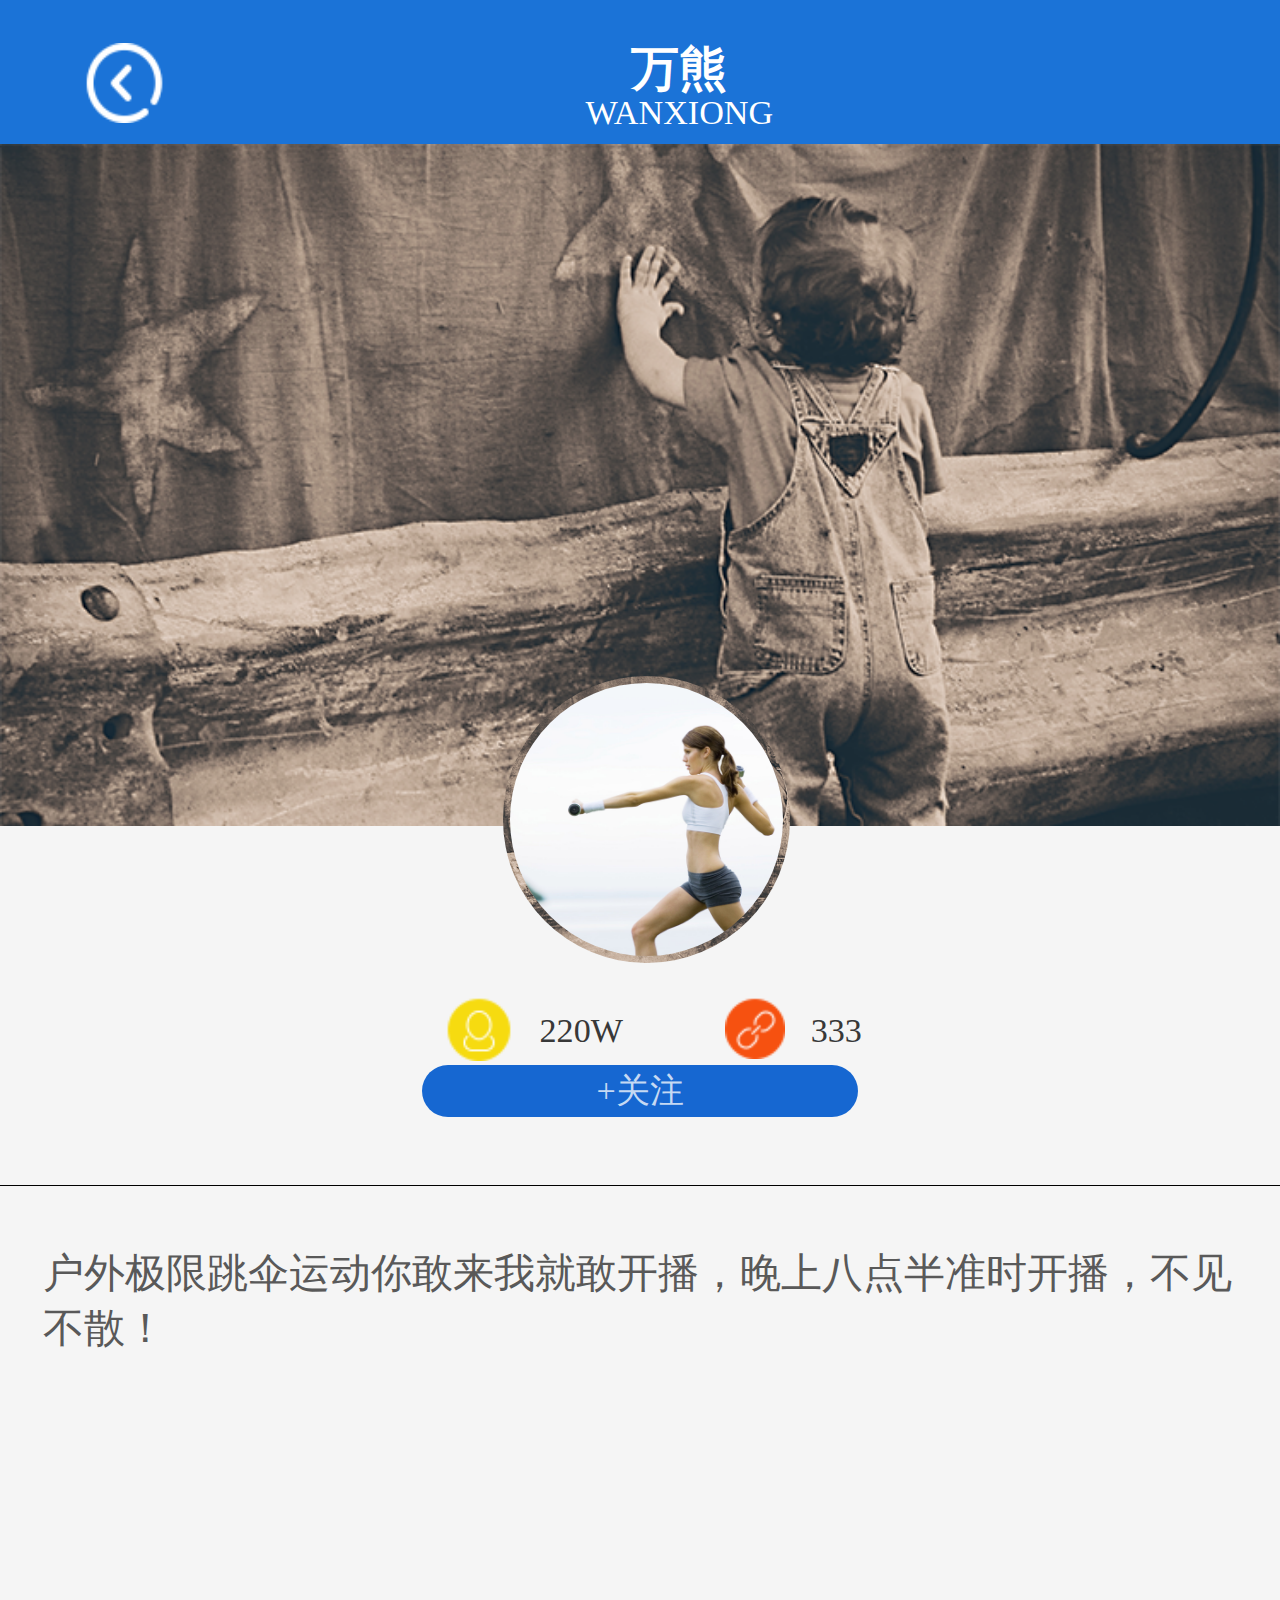
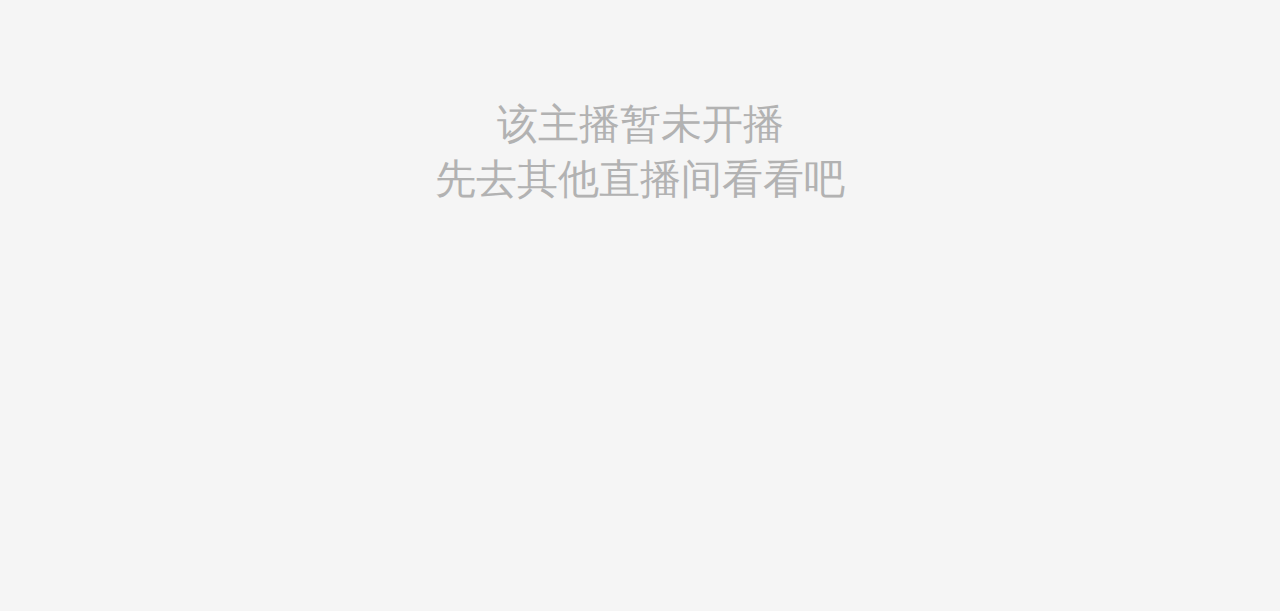
<file: zbxqy.html>
<!DOCTYPE html>
<html lang="en">
    <head>
        <meta charset="utf-8">
        <meta name="viewport" content="width=device-width">
        <meta name="x5-orientation" content="portrait | landscape" />
        <meta name="screen-orientation" content="portrait">
        <meta name="x5-fullscreen" content="true" />
        <meta name="full-screen" content="yes">
        <meta name="format-detection" content="telephone=no, email=no" />
        <link rel="stylesheet" href="css/gongyong.css">
        <link rel="stylesheet" href="css/zbxqy.css">
        <script src="js/rem.js"></script>

    </head>
    <body>
     <header class="zbxqy-head">

    
         <div class="head-left">
         	<a href="">
         		<img src="img/zbxqy-fanhui.png" alt="">
         	</a>
         </div>
           <div class="head-right">
           	<span>万熊</span>
           	<span>WANXIONG</span>
           </div>
    

    </header> 


     <div class="zbxqy-baina">
               <a href=""><img src="img/zbxqy-baina.png" alt=""></a>
                <a href="" class="dayuan">
                	<div class="yuan"></div>
                </a>
               </div>
               <div class="huise">
                <div class="zhongjianzi">
                	<div class="zhongjianzi-left">
                	<a href=""><span>220W</span>	<img src="img/zbxqy-ren.png" alt=""></a>
                	
                		
                	</div>
                	<div class="zhongjianzi-right">
                	<a href=""><img src="img/zbxqy-lianjie.png" alt="">
                		<span>333</span></a>
                		
                	</div>
                	<div class="guanzhu">
                		<input type="button" value="+关注">

                	</div>
                </div>
               	
               </div>
               <div class="huise2">
               	<p>户外极限跳伞运动你敢来我就敢开播，晚上八点半准时开播，不见不散！</p>


               	<div class="zi">该主播暂未开播</div>
               	<div class="zi2">先去其他直播间看看吧</div>
               </div>

    </body>
</html>
</file>
<file: css/gongyong.css>
a,input,form,bottom{
    	 -webkit-tap-highlight-color: rgba(0,0,00);
    	 -webkit-appearance: none;

    }
    body{
    	font-family: "Helvetica";
    	-webkit-overflow-scrolling:touch;
    	overflow-scrolling:touch;
    }
    *{
    -webkit-text-size-adjust: 100%;
    -webkit-user-select: none;
    text-size-adjust: 100%;
    user-select: none;
padding: 0px;
margin: 0px;
list-style: none;
   	  max-height: 9999999px;	
      font-family:"苹方";
      text-decoration: none;
    }
</file>
<file: css/zbxqy.css>
.zbxqy-head{
	width: 100%;
	background: #1B73D7;
	font-size: 0.28rem;
	padding: 0.25rem 0.5rem 0.07rem;
	box-sizing: border-box;
	overflow: hidden;

}
.head-left{
	float: left;
}
.head-left>a{
	display: block;
}
.head-left>a>img{
 width: 0.46rem;
 height: 0.47rem;
 display: block;
}
.head-right{
width: 100%;
text-align: center;
}
.head-right>span:first-of-type{
   display: block;
   width: 100%;
   font-size: 0.28rem;
   color: #FFFFFF;
   line-height: 0.3rem;
   font-weight: bold;
}
.head-right>span:last-child{
	font-size: 0.2rem;
	color: #FFFFFF;
	
	display: block;
}
.zbxqy-baina{
	width: 100%;
	position: relative;
}
.zbxqy-baina>a:first-of-type{
	display: block;
	width: 100%;

}
.zbxqy-baina>a>img{
	width: 100%;
	display: block;
}
.dayuan{
width: 1.68rem;
	height: 1.68rem;
	border-radius: 50%;
	background-image:url("../img/zbxqy-baina.png");
background-repeat: no-repeat;
	background-size: cover;
	background-position: -0.3rem -0.0rem;
	position: absolute;
	bottom: -0.8rem;
	left: 2.95rem;
	display: block;

}

.yuan{
	width: 1.6rem;
	height: 1.6rem;
	border-radius: 50%;
	/* border:0.07rem solid red; */
	background-image: url('../img/zbxqy-touxiang.png');
	background-repeat: no-repeat;
	background-size: cover;
	background-position: -0.3rem -0.0rem;
	position: absolute;
	top: 0rem;
	bottom: 0rem;
	left: 0rem;
	right: 0rem;
	margin: auto;


 

}
.yuan>a{
display: block;
width: 100%;
}
/* .yuan>a>img{
	width: 1.65rem;
	display: block;
} */
.huise{
	width: 100%;
	background: #F5F5F5;
	padding-top: 1rem;
	overflow: hidden;
	
	box-sizing: border-box;
	
	border-bottom: 0.01rem solid #000000;
}
.zhongjianzi{
	width: 100%;
	overflow: hidden;
}
.zhongjianzi-left{
	width: 50%;
	float: left;
	overflow: hidden;
	
}
.zhongjianzi-left>a{
	display: block;

}
.zhongjianzi-left>a>img{
width: 0.42rem;
display: block;
float: right;

}
.zhongjianzi-left>a>span{
	font-size: 0.2rem;
	color: #383838;
	float: right;
	line-height: 0.4rem;
	/* margin-top: 0.05rem; */
	margin-left: 0.15rem;
	margin-right: 0.1rem;

}
.zhongjianzi-right{
	width: 50%;
	float: left;
	overflow: hidden;
	
}
.zhongjianzi-right>a{
	display: block;
	
}
.zhongjianzi-right>a>img{
width: 0.35rem;
display: block;
float: left;
margin-left: 0.5rem;
margin-right: 0.15rem;
}
.zhongjianzi-right>a>span{
	font-size: 0.2rem;
	color: #383838;
	float: left;
	line-height: 0.4rem;
	/* margin-top: 0.05rem; */

}

.guanzhu{
	width: 100%;
	margin-bottom: 0.4rem;

}
.guanzhu>input{
	display: block;
	width: 2.55rem;
	height: 0.3rem;
	background: #1667D1;
	border-radius: 0.4rem;
	outline: none;
	border: 0rem;
	color: #C5D9F3;
	font-size: 0.2rem;
	margin: 0rem auto;
	display: block;
	text-align: center;
	line-height: 0.3rem;
}
.huise2{
background: #F5F5F5;
padding-top: 0.35rem;
padding-bottom: 2.37rem;

}
.huise2>p{
	color: #595959;
	font-size: 0.24rem;
	padding:0rem 0.25rem;
margin-bottom: 2rem;
}
.zi{
	font-size:0.24rem; 
	color: #B2B2B2;
	text-align: center;
}
.zi2{
	font-size:0.24rem; 
	color: #B2B2B2;
	text-align: center;
}
</file>
